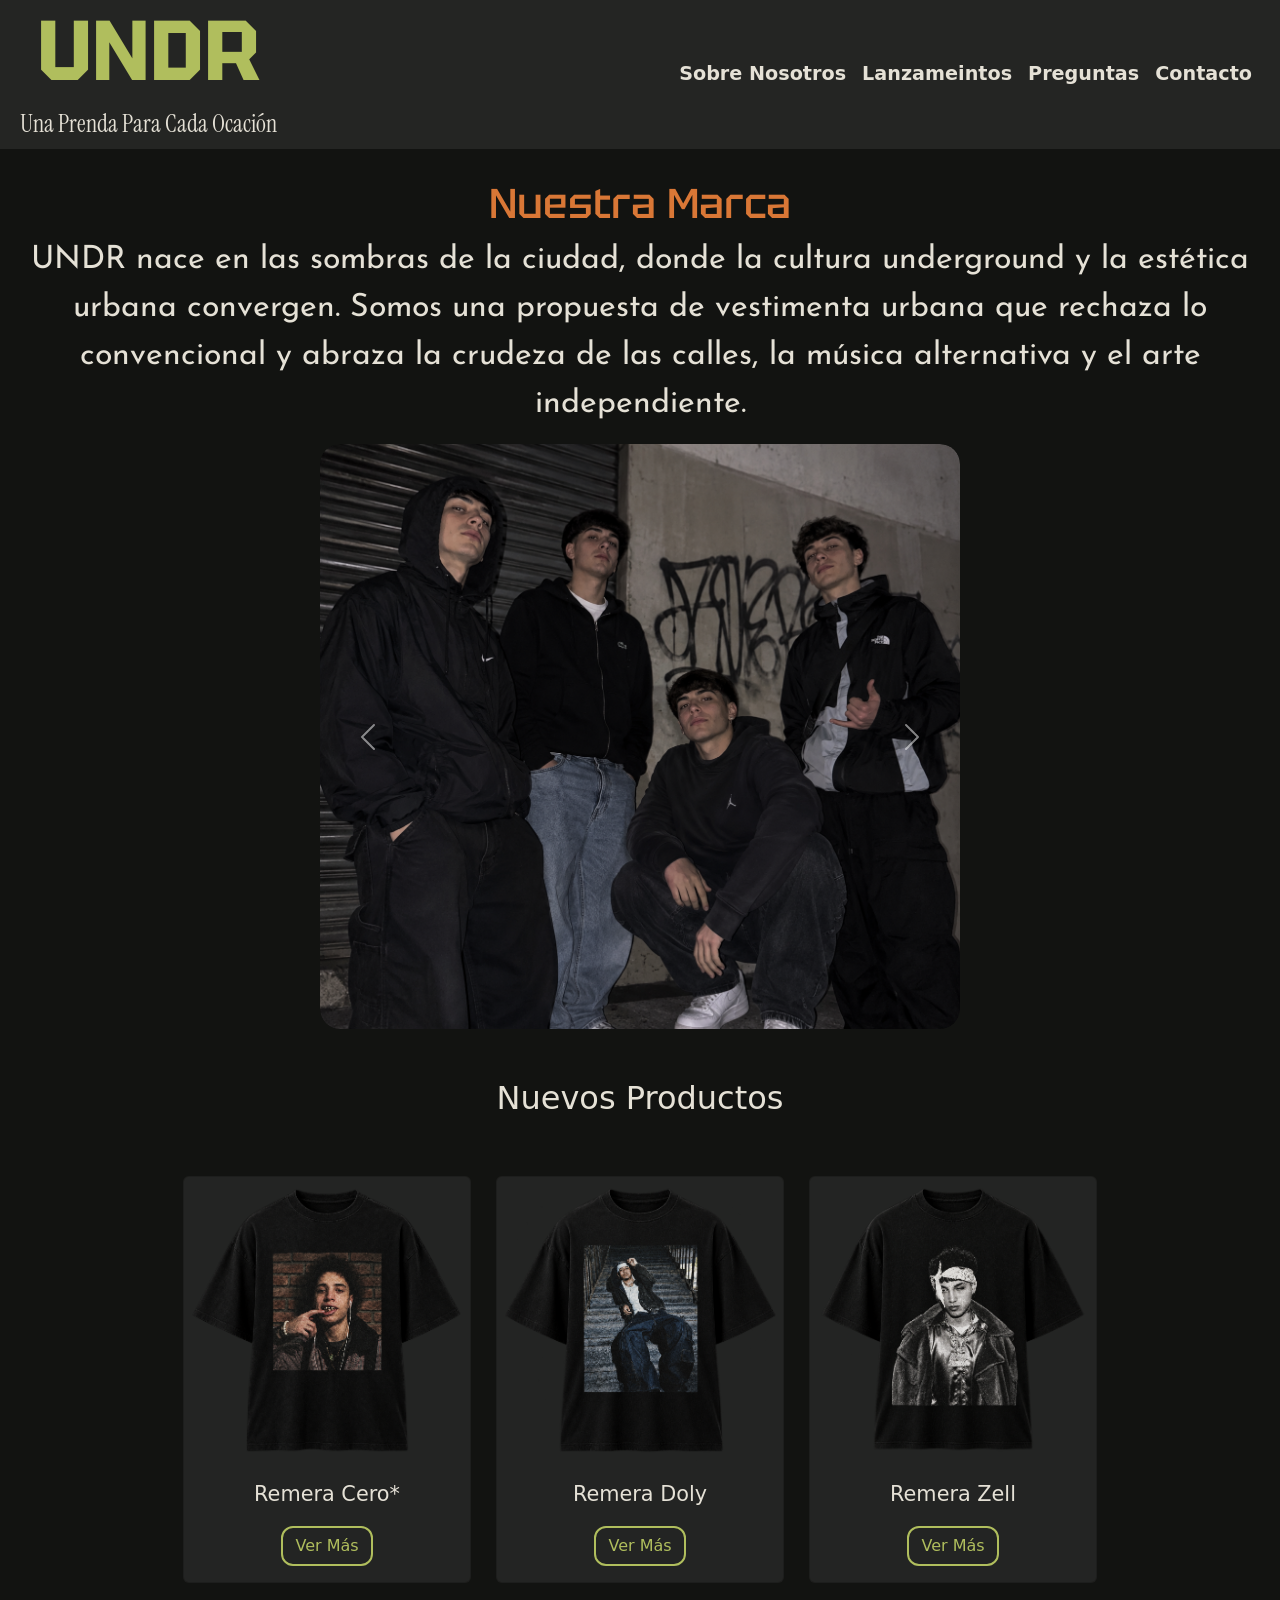
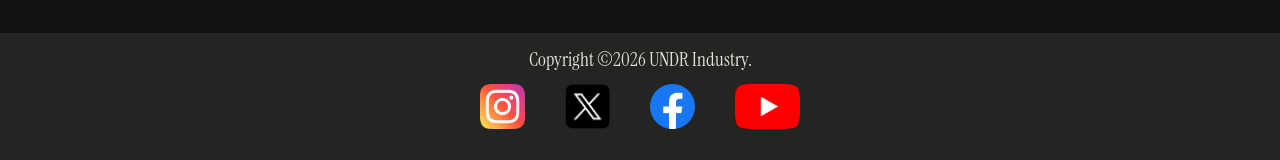
<file: index.html>
<!DOCTYPE html>
<html lang="es">

<head>
    <meta charset="UTF-8">
    <meta name="viewport" content="width=device-width, initial-scale=1.0">
    <title>UNDR Main Page</title>
    <link href="https://cdn.jsdelivr.net/npm/bootstrap@5.3.9/dist/css/bootstrap.min.css" rel="stylesheet"
        integrity="sha384-yEPZ7jP9S0QKiUQ0m3jjsO4ProIW7wvR9gXkI7JOGa2XVsw53Yke2bsdkBbjmmiX" crossorigin="anonymous">
    <link rel="stylesheet" href="./styles/styles.css">
</head>

<body>
    <header class="header">
        <div class="principal">
            <h1 class="logo"><a class="logo" href="index.html">UNDR</a></h1>
            <h2 class="slogan">Una Prenda Para Cada Ocación</h2>
        </div>
        <nav class="navbar navbar-expand-lg">
            <div class="container-fluid">
                <button class="navbar-toggler" type="button" data-bs-toggle="collapse" data-bs-target="#navbarNav"
                    aria-controls="navbarNav" aria-expanded="false" aria-label="Toggle navigation">
                    <span class="navbar-toggler-icon"></span>
                </button>
                <div class="collapse navbar-collapse" id="navbarNav">
                    <ul class="navbar-nav">
                        <li class="nav-item">
                            <a class="nav-link" href="./pages/sobre-mi.html">Sobre Nosotros</a>
                        </li>
                        <li class="nav-item">
                            <a class="nav-link" href="./pages/proyectos.html">Lanzameintos</a>
                        </li>
                        <li class="nav-item">
                            <a class="nav-link" href="./pages/faq.html">Preguntas</a>
                        </li>
                        <li class="nav-item">
                            <a class="nav-link" href="./pages/contacto.html">Contacto</a>
                        </li>
                    </ul>
                </div>
            </div>
        </nav>
    </header>
    <main>
        <article class="description">
            <div class="cont-1">
                <h3>Nuestra Marca</h3>
                <p class="text">
                    UNDR nace en las sombras de la ciudad, donde la cultura underground y la estética urbana convergen.
                    Somos una propuesta de vestimenta urbana que rechaza lo convencional y abraza la crudeza de las
                    calles, la música alternativa y el arte independiente.
                </p>
            </div>
            <div id="carouselExampleAutoplaying" class="carousel slide" data-bs-ride="carousel">
                <div class="carousel-inner">
                    <div class="carousel-item active">
                        <img src="./assets/undr-1.png" class="d-block w-100" alt="...">
                    </div>
                    <div class="carousel-item">
                        <img src="./assets/undr-2.png" class="d-block w-100" alt="...">
                    </div>
                    <div class="carousel-item">
                        <img src="./assets/undr-3.png" class="d-block w-100" alt="...">
                    </div>
                </div>
                <button class="carousel-control-prev" type="button" data-bs-target="#carouselExampleAutoplaying"
                    data-bs-slide="prev">
                    <span class="carousel-control-prev-icon" aria-hidden="true"></span>
                    <span class="visually-hidden">Previous</span>
                </button>
                <button class="carousel-control-next" type="button" data-bs-target="#carouselExampleAutoplaying"
                    data-bs-slide="next">
                    <span class="carousel-control-next-icon" aria-hidden="true"></span>
                    <span class="visually-hidden">Next</span>
                </button>
            </div>
        </article>
        <article class="card-article">
            <h2>Nuevos Productos</h2>
            <section class="cards">
                <div class="card" style="width: 18rem;">
                    <img src="./assets/remera-cero.png" class="card-img-top" alt="">
                    <div class="card-body">
                        <p>Remera Cero*</p>
                        <button type="button" class="btn btn-outline-info">Ver M&aacute;s</button>
                    </div>
                </div>
                <div class="card" style="width: 18rem;">
                    <img src="./assets/remera-dolly.png" class="card-img-top" alt="">
                    <div class="card-body">
                        <p>Remera Doly</p>
                        <button type="button" class="btn btn-outline-info">Ver M&aacute;s</button>
                    </div>
                </div>
                <div class="card" style="width: 18rem;">
                    <img src="./assets/remera-zell.png" class="card-img-top" alt="">
                    <div class="card-body">
                        <p>Remera Zell</p>
                        <button type="button" class="btn btn-outline-info">Ver M&aacute;s</button>
                    </div>
                </div>
            </section>
        </article>
    </main>
    <footer class="footer">
        <h3>Copyright &copy;2026 UNDR Industry.</h3>
        <ul class="rrss">
            <li>
                <a href="https://www.instagram.com/" target="_blank">
                    <img src="./assets/logos/instagram.png" alt="" class="logo-rrss">
                </a>
            </li>
            <li>
                <a href="https://x.com/" target="_blank">
                    <img src="./assets/logos/x.png" alt="" class="logo-rrss">
                </a>
            </li>
            <li>
                <a href="https://www.facebook.com/" target="_blank">
                    <img src="./assets/logos/facebook.png" alt="" class="logo-rrss">
                </a>
            </li>
            <li>
                <a href="https://www.youtube.com/" target="_blank">
                    <img src="./assets/logos/yt.png" alt="" class="logo-rrss">
                </a>
            </li>
        </ul>
    </footer>
    <script src="https://cdn.jsdelivr.net/npm/bootstrap@5.3.9/dist/js/bootstrap.bundle.min.js"
        integrity="sha384-WyOxWvTyr1QaMPfiPJSv76iReVthorl5uWlFtZPyK0IEB0hGzo9y5Bp9mYanr8Bu"
        crossorigin="anonymous"></script>
</body>

</html>
</file>
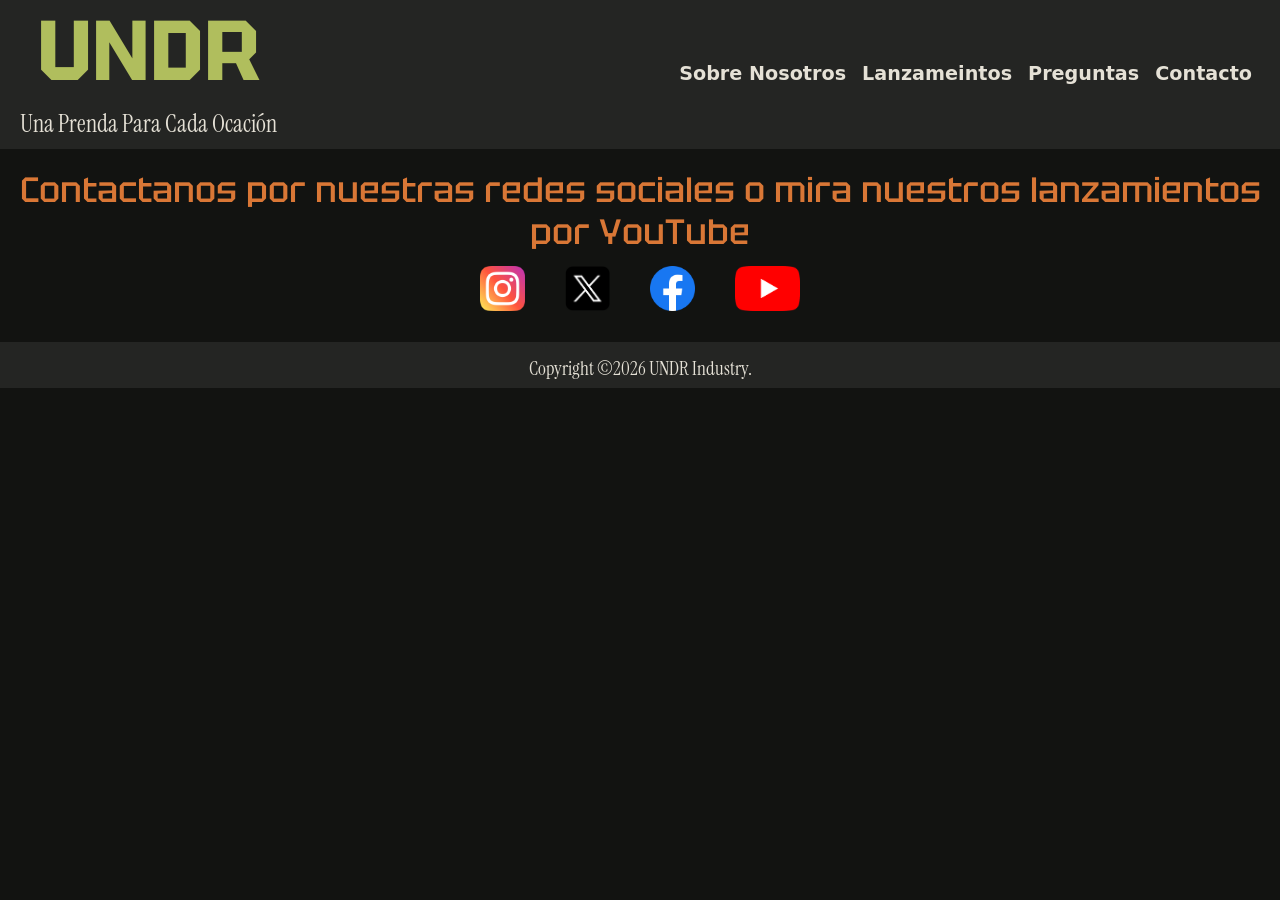
<file: pages/contacto.html>
<!DOCTYPE html>
<html lang="es">

<head>
    <meta charset="UTF-8">
    <meta name="viewport" content="width=device-width, initial-scale=1.0">
    <link href="https://cdn.jsdelivr.net/npm/bootstrap@5.3.9/dist/css/bootstrap.min.css" rel="stylesheet"
        integrity="sha384-yEPZ7jP9S0QKiUQ0m3jjsO4ProIW7wvR9gXkI7JOGa2XVsw53Yke2bsdkBbjmmiX" crossorigin="anonymous">
    <link rel="stylesheet" href="../styles/styles.css">
    <title>UNDR - Contacto</title>
</head>

<body>
    <header class="header">
        <div class="principal">
            <h1 class="logo"><a class="logo" href="../index.html">UNDR</a></h1>
            <h2 class="slogan">Una Prenda Para Cada Ocación</h2>
        </div>
        <nav class="navbar navbar-expand-lg">
            <div class="container-fluid">
                <button class="navbar-toggler" type="button" data-bs-toggle="collapse" data-bs-target="#navbarNav"
                    aria-controls="navbarNav" aria-expanded="false" aria-label="Toggle navigation">
                    <span class="navbar-toggler-icon"></span>
                </button>
                <div class="collapse navbar-collapse" id="navbarNav">
                    <ul class="navbar-nav">
                        <li class="nav-item">
                            <a class="nav-link" href="./sobre-mi.html">Sobre Nosotros</a>
                        </li>
                        <li class="nav-item">
                            <a class="nav-link" href="./proyectos.html">Lanzameintos</a>
                        </li>
                        <li class="nav-item">
                            <a class="nav-link" href="./faq.html">Preguntas</a>
                        </li>
                        <li class="nav-item">
                            <a class="nav-link" href="./contacto.html">Contacto</a>
                        </li>
                    </ul>
                </div>
            </div>
        </nav>
    </header>
    <main>
        <h2 class="sub-title">Contactanos por nuestras redes sociales o mira nuestros lanzamientos por YouTube</h2>
        <ul class="rrss">
            <li>
                <a href="https://www.instagram.com/" target="_blank">
                    <img src="../assets/logos/instagram.png" alt="" class="logo-rrss">
                </a>
            </li>
            <li>
                <a href="https://x.com/" target="_blank">
                    <img src="../assets/logos/x.png" alt="" class="logo-rrss">
                </a>
            </li>
            <li>
                <a href="https://www.facebook.com/" target="_blank">
                    <img src="../assets/logos/facebook.png" alt="" class="logo-rrss">
                </a>
            </li>
            <li>
                <a href="https://www.youtube.com/" target="_blank">
                    <img src="../assets/logos/yt.png" alt="" class="logo-rrss">
                </a>
            </li>
        </ul>
    </main>
    <footer class="footer">
        <h3>Copyright &copy;2026 UNDR Industry.</h3>
    </footer>
    <script src="https://cdn.jsdelivr.net/npm/bootstrap@5.3.9/dist/js/bootstrap.bundle.min.js"
        integrity="sha384-WyOxWvTyr1QaMPfiPJSv76iReVthorl5uWlFtZPyK0IEB0hGzo9y5Bp9mYanr8Bu"
        crossorigin="anonymous"></script>
</body>

</html>
</file>
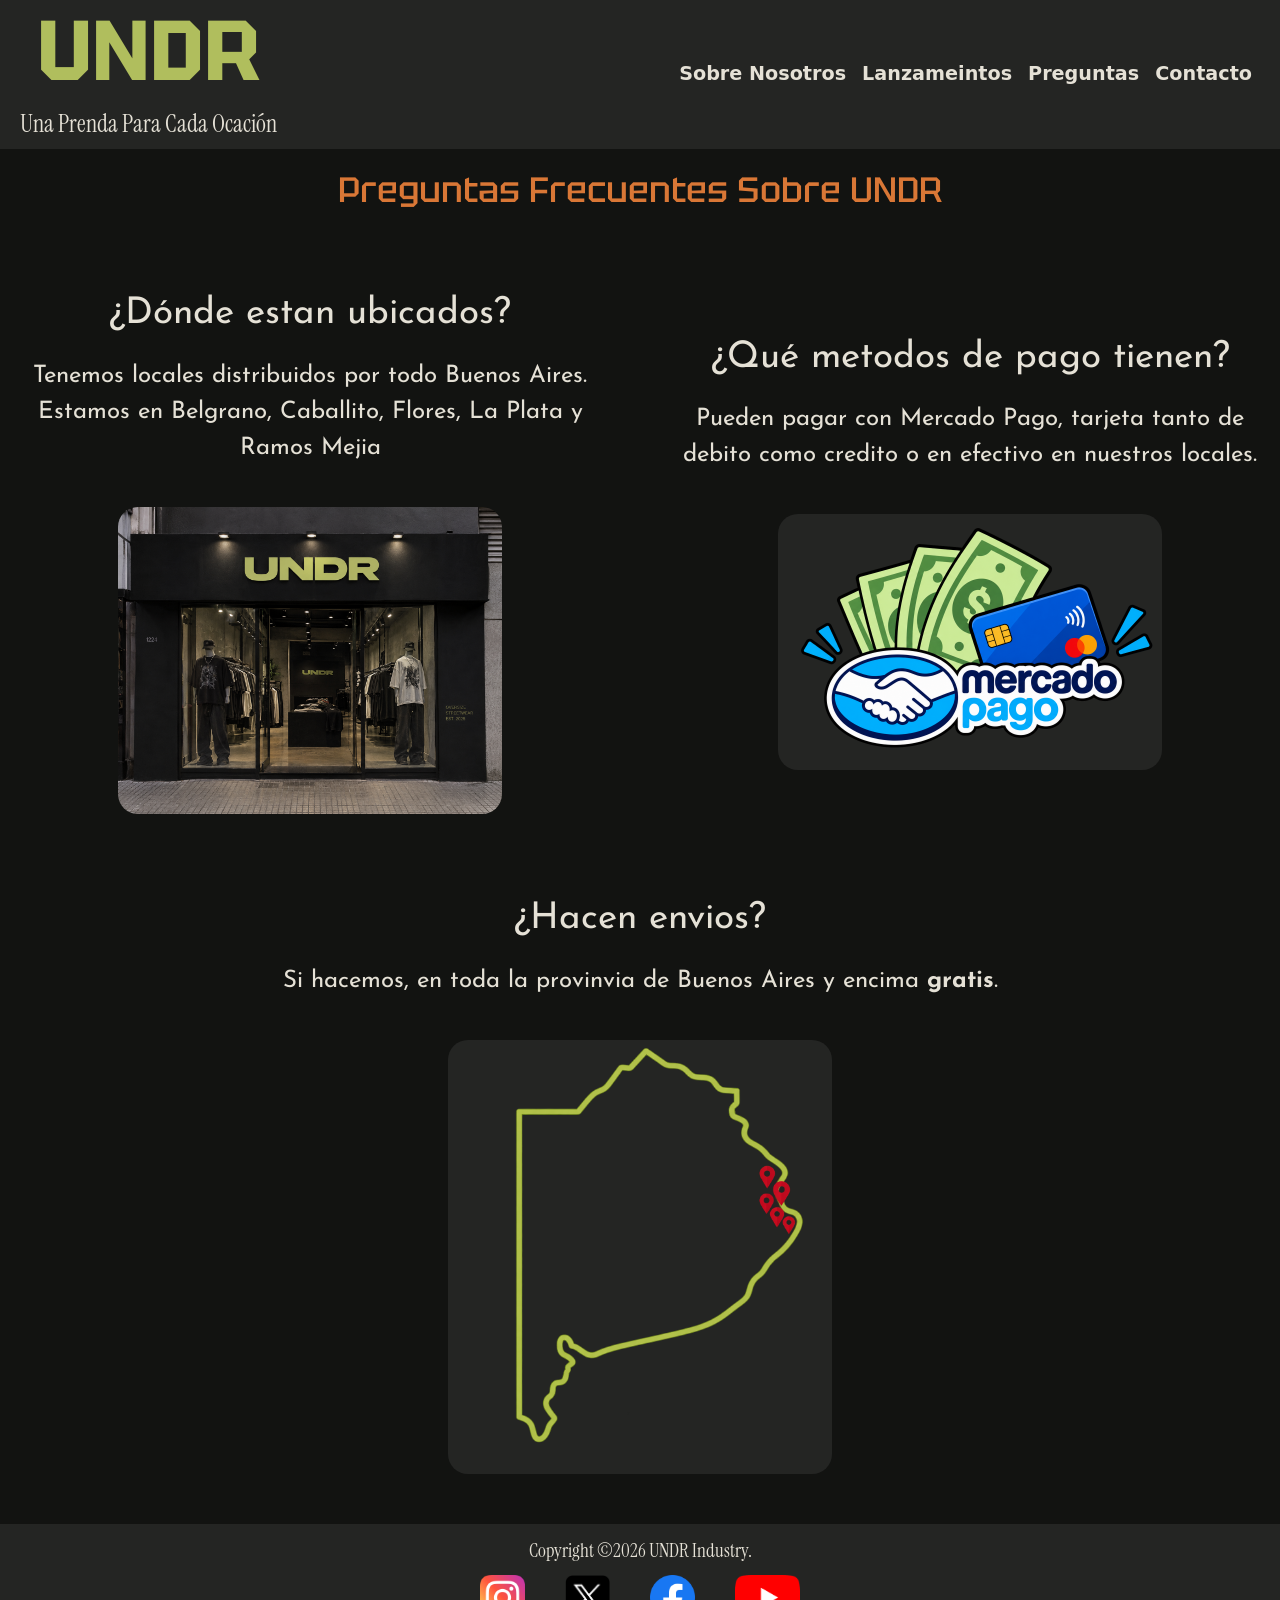
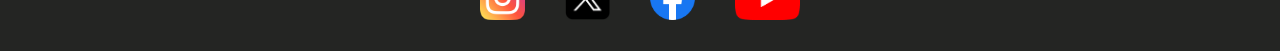
<file: pages/faq.html>
<!DOCTYPE html>
<html lang="es">

<head>
    <meta charset="UTF-8">
    <meta name="viewport" content="width=device-width, initial-scale=1.0">
    <link href="https://cdn.jsdelivr.net/npm/bootstrap@5.3.9/dist/css/bootstrap.min.css" rel="stylesheet"
        integrity="sha384-yEPZ7jP9S0QKiUQ0m3jjsO4ProIW7wvR9gXkI7JOGa2XVsw53Yke2bsdkBbjmmiX" crossorigin="anonymous">
    <link rel="stylesheet" href="../styles/styles.css">
    <title>UNDR - Preguntas Frecuentes</title>
</head>

<body>
    <header class="header">
        <div class="principal">
            <h1 class="logo"><a class="logo" href="../index.html">UNDR</a></h1>
            <h2 class="slogan">Una Prenda Para Cada Ocación</h2>
        </div>
        <nav class="navbar navbar-expand-lg">
            <div class="container-fluid">
                <button class="navbar-toggler" type="button" data-bs-toggle="collapse" data-bs-target="#navbarNav"
                    aria-controls="navbarNav" aria-expanded="false" aria-label="Toggle navigation">
                    <span class="navbar-toggler-icon"></span>
                </button>
                <div class="collapse navbar-collapse" id="navbarNav">
                    <ul class="navbar-nav">
                        <li class="nav-item">
                            <a class="nav-link" href="./sobre-mi.html">Sobre Nosotros</a>
                        </li>
                        <li class="nav-item">
                            <a class="nav-link" href="./proyectos.html">Lanzameintos</a>
                        </li>
                        <li class="nav-item">
                            <a class="nav-link" href="./faq.html">Preguntas</a>
                        </li>
                        <li class="nav-item">
                            <a class="nav-link" href="./contacto.html">Contacto</a>
                        </li>
                    </ul>
                </div>
            </div>
        </nav>
    </header>
    <main>
        <h2 class="sub-title">Preguntas Frecuentes Sobre UNDR</h2>
        <article class="grid-container">
            <div class="ubi">
                <p class="quest">¿D&oacute;nde estan ubicados?</p>
                <p>Tenemos locales distribuidos por todo Buenos Aires. Estamos en Belgrano, Caballito, Flores, La Plata y Ramos Mejia</p>
                <img class="grid-imagen" src="../assets/local-undr.png" alt="">
            </div>
            <div class="envio">
                <p class="quest">¿Hacen envios?</p>
                <p>Si hacemos, en toda la provinvia de Buenos Aires y encima <b>gratis</b>.</p>
                <img class="grid-imagen" src="../assets/mapa.png" alt="">
            </div>
            <div class="payment">
                <p class="quest">¿Qu&eacute; metodos de pago tienen?</p>
                <p>Pueden pagar con Mercado Pago, tarjeta tanto de debito como credito o en efectivo en nuestros locales.</p>
                <img class="grid-imagen" src="../assets/cash.png" alt="">
            </div>
        </article>
    </main>
    <footer class="footer">
        <h3>Copyright &copy;2026 UNDR Industry.</h3>
        <ul class="rrss">
            <li>
                <a href="https://www.instagram.com/" target="_blank">
                    <img src="../assets/logos/instagram.png" alt="" class="logo-rrss">
                </a>
            </li>
            <li>
                <a href="https://x.com/" target="_blank">
                    <img src="../assets/logos/x.png" alt="" class="logo-rrss">
                </a>
            </li>
            <li>
                <a href="https://www.facebook.com/" target="_blank">
                    <img src="../assets/logos/facebook.png" alt="" class="logo-rrss">
                </a>
            </li>
            <li>
                <a href="https://www.youtube.com/" target="_blank">
                    <img src="../assets/logos/yt.png" alt="" class="logo-rrss">
                </a>
            </li>
        </ul>
    </footer>
    <script src="https://cdn.jsdelivr.net/npm/bootstrap@5.3.9/dist/js/bootstrap.bundle.min.js"
        integrity="sha384-WyOxWvTyr1QaMPfiPJSv76iReVthorl5uWlFtZPyK0IEB0hGzo9y5Bp9mYanr8Bu"
        crossorigin="anonymous"></script>
</body>

</html>
</file>
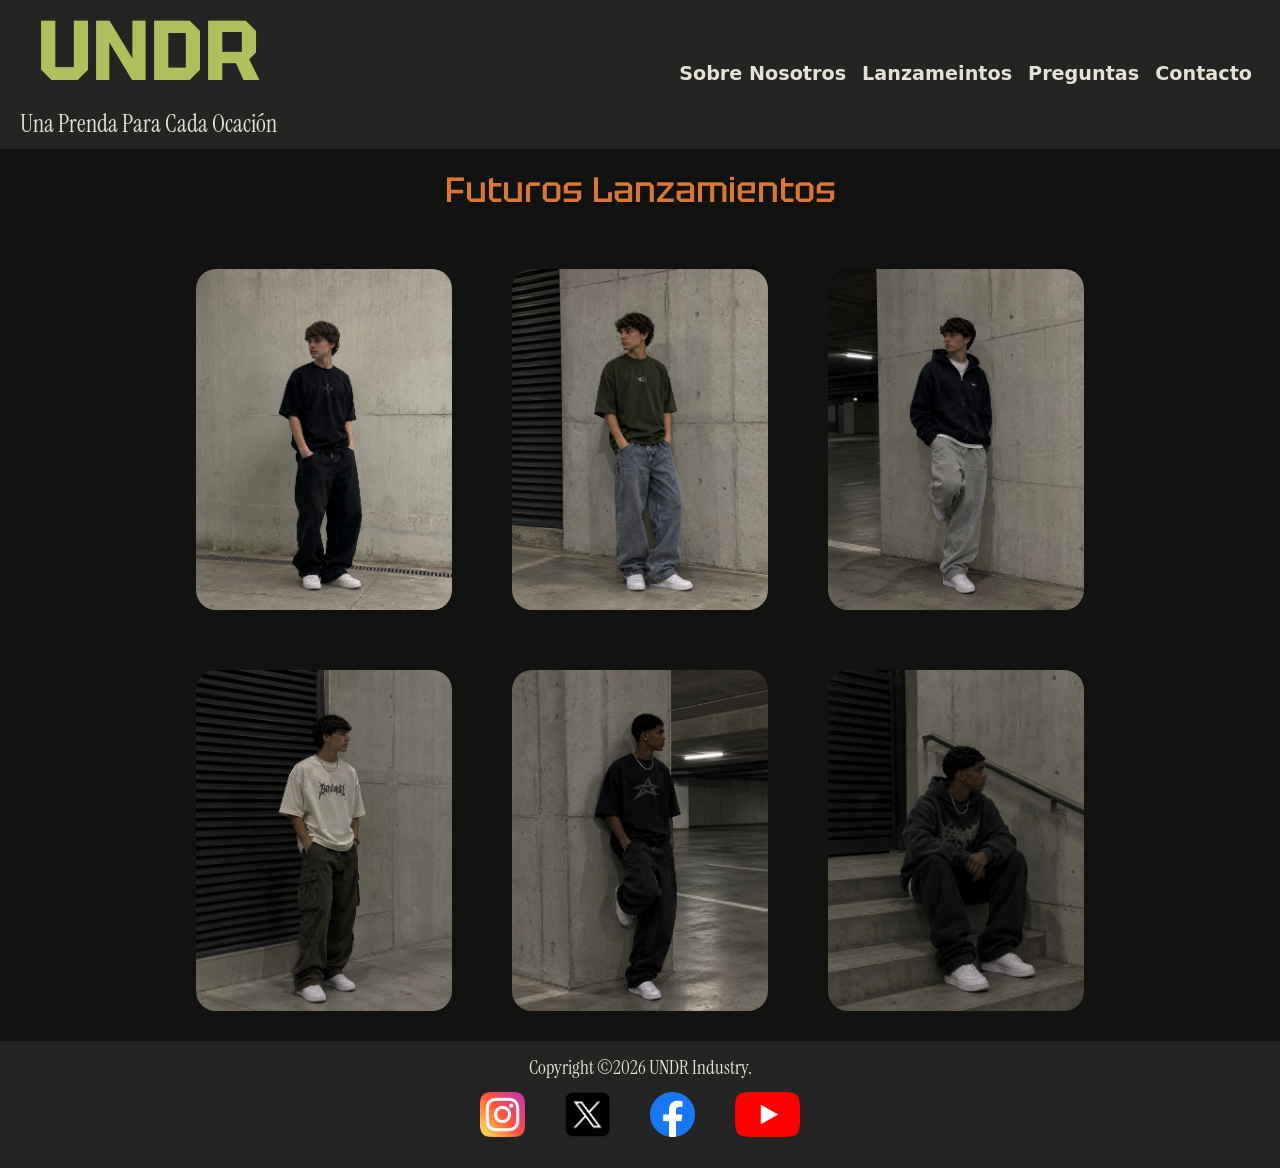
<file: pages/proyectos.html>
<!DOCTYPE html>
<html lang="es">

<head>
    <meta charset="UTF-8">
    <meta name="viewport" content="width=device-width, initial-scale=1.0">
    <link href="https://cdn.jsdelivr.net/npm/bootstrap@5.3.9/dist/css/bootstrap.min.css" rel="stylesheet"
        integrity="sha384-yEPZ7jP9S0QKiUQ0m3jjsO4ProIW7wvR9gXkI7JOGa2XVsw53Yke2bsdkBbjmmiX" crossorigin="anonymous">
    <link rel="stylesheet" href="../styles/styles.css">
    <title>UNDR - Proyectos</title>
</head>

<body>
    <header class="header">
        <div class="principal">
            <h1 class="logo"><a class="logo" href="../index.html">UNDR</a></h1>
            <h2 class="slogan">Una Prenda Para Cada Ocación</h2>
        </div>
        <nav class="navbar navbar-expand-lg">
            <div class="container-fluid">
                <button class="navbar-toggler" type="button" data-bs-toggle="collapse" data-bs-target="#navbarNav"
                    aria-controls="navbarNav" aria-expanded="false" aria-label="Toggle navigation">
                    <span class="navbar-toggler-icon"></span>
                </button>
                <div class="collapse navbar-collapse" id="navbarNav">
                    <ul class="navbar-nav">
                        <li class="nav-item">
                            <a class="nav-link" href="./sobre-mi.html">Sobre Nosotros</a>
                        </li>
                        <li class="nav-item">
                            <a class="nav-link" href="./proyectos.html">Lanzameintos</a>
                        </li>
                        <li class="nav-item">
                            <a class="nav-link" href="./faq.html">Preguntas</a>
                        </li>
                        <li class="nav-item">
                            <a class="nav-link" href="./contacto.html">Contacto</a>
                        </li>
                    </ul>
                </div>
            </div>
        </nav>
    </header>
    <main>
        <article class="proyects">
            <h2 class="sub-title">Futuros Lanzamientos</h2>
            <div class="img-container">
                <div class="grid-img">
                    <img src="../assets/model-grid-1.png" alt="">
                </div>
                <div class="grid-img">
                    <img src="../assets/model-grid-2.png" alt="">
                </div>
                <div class="grid-img">
                    <img src="../assets/model-grid-3.png" alt="">
                </div>
                <div class="grid-img">
                    <img src="../assets/model-grid-4.png" alt="">
                </div>
                <div class="grid-img">
                    <img src="../assets/model-grid-5.png" alt="">
                </div>
                <div class="grid-img">
                    <img src="../assets/model-grid-6.png" alt="">
                </div>
            </div>
        </article>
    </main>
    <footer class="footer">
        <h3>Copyright &copy;2026 UNDR Industry.</h3>
        <ul class="rrss">
            <li>
                <a href="https://www.instagram.com/" target="_blank">
                    <img src="../assets/logos/instagram.png" alt="" class="logo-rrss">
                </a>
            </li>
            <li>
                <a href="https://x.com/" target="_blank">
                    <img src="../assets/logos/x.png" alt="" class="logo-rrss">
                </a>
            </li>
            <li>
                <a href="https://www.facebook.com/" target="_blank">
                    <img src="../assets/logos/facebook.png" alt="" class="logo-rrss">
                </a>
            </li>
            <li>
                <a href="https://www.youtube.com/" target="_blank">
                    <img src="../assets/logos/yt.png" alt="" class="logo-rrss">
                </a>
            </li>
        </ul>
    </footer>
    <script src="https://cdn.jsdelivr.net/npm/bootstrap@5.3.9/dist/js/bootstrap.bundle.min.js"
        integrity="sha384-WyOxWvTyr1QaMPfiPJSv76iReVthorl5uWlFtZPyK0IEB0hGzo9y5Bp9mYanr8Bu"
        crossorigin="anonymous"></script>
</body>

</html>
</file>
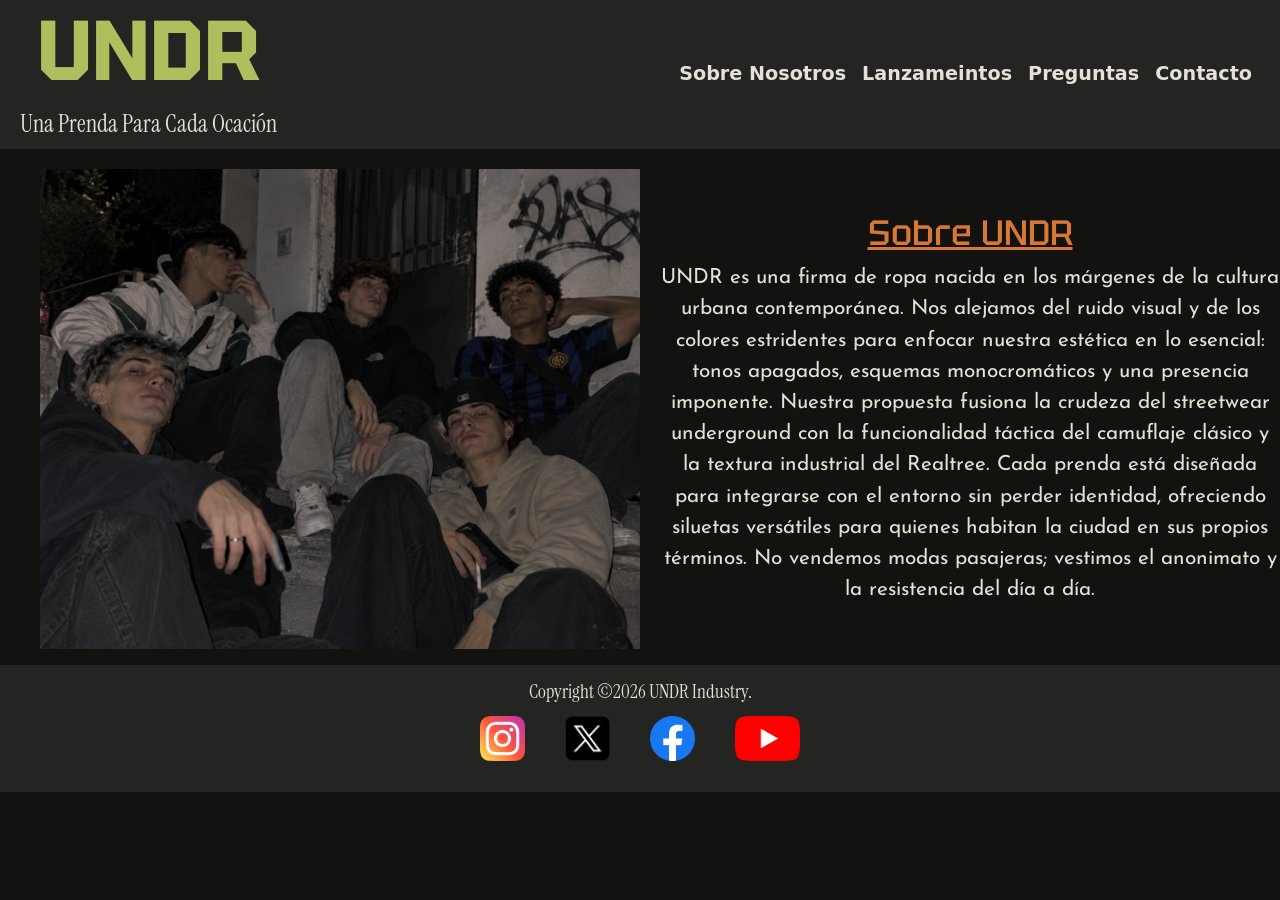
<file: pages/sobre-mi.html>
<!DOCTYPE html>
<html lang="es">

<head>
    <meta charset="UTF-8">
    <meta name="viewport" content="width=device-width, initial-scale=1.0">
    <link href="https://cdn.jsdelivr.net/npm/bootstrap@5.3.9/dist/css/bootstrap.min.css" rel="stylesheet"
        integrity="sha384-yEPZ7jP9S0QKiUQ0m3jjsO4ProIW7wvR9gXkI7JOGa2XVsw53Yke2bsdkBbjmmiX" crossorigin="anonymous">
    <link rel="stylesheet" href="../styles/styles.css">
    <title>UNDR - Sobre Nosotros</title>
</head>

<body>
    <header class="header">
        <div class="principal">
            <h1 class="logo"><a class="logo" href="../index.html">UNDR</a></h1>
            <h2 class="slogan">Una Prenda Para Cada Ocación</h2>
        </div>
        <nav class="navbar navbar-expand-lg">
            <div class="container-fluid">
                <button class="navbar-toggler" type="button" data-bs-toggle="collapse" data-bs-target="#navbarNav"
                    aria-controls="navbarNav" aria-expanded="false" aria-label="Toggle navigation">
                    <span class="navbar-toggler-icon"></span>
                </button>
                <div class="collapse navbar-collapse" id="navbarNav">
                    <ul class="navbar-nav">
                        <li class="nav-item">
                            <a class="nav-link" href="./sobre-mi.html">Sobre Nosotros</a>
                        </li>
                        <li class="nav-item">
                            <a class="nav-link" href="./proyectos.html">Lanzameintos</a>
                        </li>
                        <li class="nav-item">
                            <a class="nav-link" href="./faq.html">Preguntas</a>
                        </li>
                        <li class="nav-item">
                            <a class="nav-link" href="./contacto.html">Contacto</a>
                        </li>
                    </ul>
                </div>
            </div>
        </nav>
    </header>
    <main>
        <article class="description-2">
            <figure>
                <img class="img-2" src="../assets/model-2.png" alt="">
            </figure>
            <div class="cont-2">
                <h3 class="sub-title">Sobre UNDR</h3>
                <p class="info">
                    UNDR es una firma de ropa nacida en los márgenes de la cultura urbana contemporánea. Nos alejamos
                    del ruido visual y de los colores estridentes para enfocar nuestra estética en lo esencial: tonos
                    apagados, esquemas monocromáticos y una presencia imponente.
                    Nuestra propuesta fusiona la crudeza del streetwear underground con la funcionalidad táctica del
                    camuflaje clásico y la textura industrial del Realtree. Cada prenda está diseñada para integrarse
                    con el entorno sin perder identidad, ofreciendo siluetas versátiles para quienes habitan la ciudad
                    en sus propios términos. No vendemos modas pasajeras; vestimos el anonimato y la resistencia del día
                    a día.
                </p>
            </div>
        </article>
    </main>
    <footer class="footer">
        <h3>Copyright &copy;2026 UNDR Industry.</h3>
        <ul class="rrss">
            <li>
                <a href="https://www.instagram.com/" target="_blank">
                    <img src="../assets/logos/instagram.png" alt="" class="logo-rrss">
                </a>
            </li>
            <li>
                <a href="https://x.com/" target="_blank">
                    <img src="../assets/logos/x.png" alt="" class="logo-rrss">
                </a>
            </li>
            <li>
                <a href="https://www.facebook.com/" target="_blank">
                    <img src="../assets/logos/facebook.png" alt="" class="logo-rrss">
                </a>
            </li>
            <li>
                <a href="https://www.youtube.com/" target="_blank">
                    <img src="../assets/logos/yt.png" alt="" class="logo-rrss">
                </a>
            </li>
        </ul>
    </footer>
    <script src="https://cdn.jsdelivr.net/npm/bootstrap@5.3.9/dist/js/bootstrap.bundle.min.js"
        integrity="sha384-WyOxWvTyr1QaMPfiPJSv76iReVthorl5uWlFtZPyK0IEB0hGzo9y5Bp9mYanr8Bu"
        crossorigin="anonymous"></script>
</body>

</html>
</file>
<file: styles/styles.css>
@import url("https://fonts.googleapis.com/css2?family=Instrument+Serif:ital@0;1&family=Josefin+Sans:ital,wght@0,100..700;1,100..700&family=Tektur:wght@400..900&display=swap");
* {
  margin: 0;
  padding: 0;
}

body {
  background-color: #121311;
  color: #E5E1D6;
}
body .text {
  font-family: Josefin Sans, Sans-serif;
  font-size: 2rem;
}
body .info {
  font-family: Josefin Sans, Sans-serif;
  font-size: 1.7rem;
}

.header {
  display: flex;
  justify-content: space-between;
  background-color: rgba(71, 71, 71, 0.3411764706);
  align-items: center;
}
.header .principal {
  display: flex;
  flex-direction: column;
  align-items: center;
  margin: 0px 0px 10px 20px;
}
.header .logo a {
  font-family: Tektur, Sans-serif;
  font-size: 5.3rem;
  color: #b0be5d;
  font-weight: 700;
  text-decoration: none;
}
.header .slogan {
  font-family: Instrument Serif, Sans-serif;
  font-size: 1.5rem;
  margin: 0px;
}
.header .navbar .container-fluid {
  justify-content: end;
  text-align: end;
  padding: 20px;
}
.header .navbar .navbar-toggler {
  background-color: #E5E1D6;
}
.header .navbar .nav-link {
  color: #E5E1D6;
  font-size: 1.2rem;
  font-weight: 600;
}
.header .navbar .nav-link:hover {
  text-decoration: underline;
}

.footer {
  display: flex;
  flex-direction: column;
  align-items: center;
  justify-content: center;
  padding-top: 15px;
  background-color: rgba(71, 71, 71, 0.3411764706);
}
.footer h3 {
  font-family: Instrument Serif, Sans-serif;
  font-size: 1.2rem;
  font-weight: 400;
}
.footer .rrss {
  list-style: none;
  display: flex;
  justify-content: center;
  gap: 10px;
  padding: 0px;
}
.footer .rrss li {
  margin: 5px 15px;
  padding-bottom: 10px;
}
.footer .rrss .logo-rrss {
  height: 5vh;
  width: auto;
}

.description {
  display: flex;
  justify-content: center;
  align-items: center;
  flex-direction: column;
}
.description .cont-1 {
  margin-top: 30px;
}
.description .cont-1 p {
  text-align: center;
}
.description .cont-1 h3 {
  color: #D97736;
  font-family: Tektur, Sans-serif;
  font-size: 2.6rem;
  text-align: center;
}
.description .carousel {
  width: 50vw;
  height: auto;
}
.description .carousel .carousel-inner {
  border-radius: 20px;
}
.description .carousel .carousel-item img {
  border-radius: 20px;
}

.card-article {
  display: flex;
  flex-direction: column;
  text-align: center;
  margin-top: 50px;
}
.card-article .cards {
  display: flex;
  justify-content: center;
  gap: 25px;
  margin: 50px 0px 50px 0px;
}
.card-article .cards .card {
  background-color: rgba(71, 71, 71, 0.3411764706);
  color: #E5E1D6;
  font-size: 1.3rem;
}
.card-article .cards .card .card-body .btn-outline-info {
  border: solid 2px #b0be5d;
  border-radius: 12px;
  color: #b0be5d;
}
.card-article .cards .card .card-body .btn-outline-info:hover {
  background-color: #b0be5d;
  color: #000;
}

main .sub-title {
  font-family: Tektur, Sans-serif;
  font-size: 2.2rem;
  color: #D97736;
  text-align: center;
  align-self: center;
  margin-top: 20px;
}
main .grid-container {
  display: grid;
  grid-template-columns: repeat(2, 1fr);
  grid-template-rows: repeat(2, 1fr);
  grid-template-areas: "ubi payment " "envio envio";
  gap: 40px;
}
main .grid-container .payment {
  grid-area: payment;
}
main .grid-container .ubi {
  grid-area: ubi;
}
main .grid-container .envio {
  grid-area: envio;
}
main .grid-container .envio img {
  margin-bottom: 50px;
}
main .grid-container .ubi,
main .grid-container .payment {
  margin: 30px 20px 0px 20px;
}
main .grid-container div {
  font-family: Josefin Sans, Sans-serif;
  font-size: 1.5rem;
  display: flex;
  flex-direction: column;
  text-align: center;
  align-items: center;
  justify-content: center;
}
main .grid-container div .quest {
  color: var(--logo);
  font-size: 2.3rem;
}
main .grid-container div .grid-imagen {
  width: 30vw;
  height: auto;
  margin-top: 25px;
  background-color: rgba(71, 71, 71, 0.3411764706);
  border-radius: 20px;
}

main .sub-title {
  font-family: Tektur, Sans-serif;
  font-size: 2.2rem;
  color: #D97736;
  text-align: center;
  align-self: center;
  margin-top: 20px;
}
main .rrss {
  list-style: none;
  display: flex;
  justify-content: center;
  gap: 10px;
  padding: 0px;
}
main .rrss li {
  margin: 5px 15px;
  padding-bottom: 10px;
}
main .rrss li .logo-rrss {
  height: 5vh;
  width: auto;
}

.proyects {
  display: flex;
  flex-direction: column;
  gap: 20px;
  align-items: center;
}
.proyects .sub-title {
  font-family: Tektur, Sans-serif;
  font-size: 2.2rem;
  color: #D97736;
  text-align: center;
  align-self: center;
  margin-top: 20px;
}
.proyects .img-container {
  display: grid;
  grid-template-columns: repeat(3, 1fr);
}
.proyects .img-container .grid-img img {
  width: 20vw;
  height: auto;
  justify-self: center;
  align-self: center;
  margin: 30px;
  border-radius: 20px;
}

.description-2 {
  display: flex;
  flex-direction: row;
  justify-content: space-between;
  align-items: center;
  gap: 20px;
}
.description-2 figure .img-2 {
  width: 50vw;
  margin-top: 20px;
  padding-left: 40px;
}
.description-2 .cont-2 .sub-title {
  font-family: Tektur, Sans-serif;
  font-size: 2.2rem;
  color: #D97736;
  text-align: center;
  align-self: center;
  margin-top: 20px;
  text-decoration: underline;
}
.description-2 .cont-2 .info {
  font-family: Josefin Sans, Sans-serif;
  font-size: 1.3rem;
  text-align: center;
}

/*# sourceMappingURL=styles.css.map */
</file>
